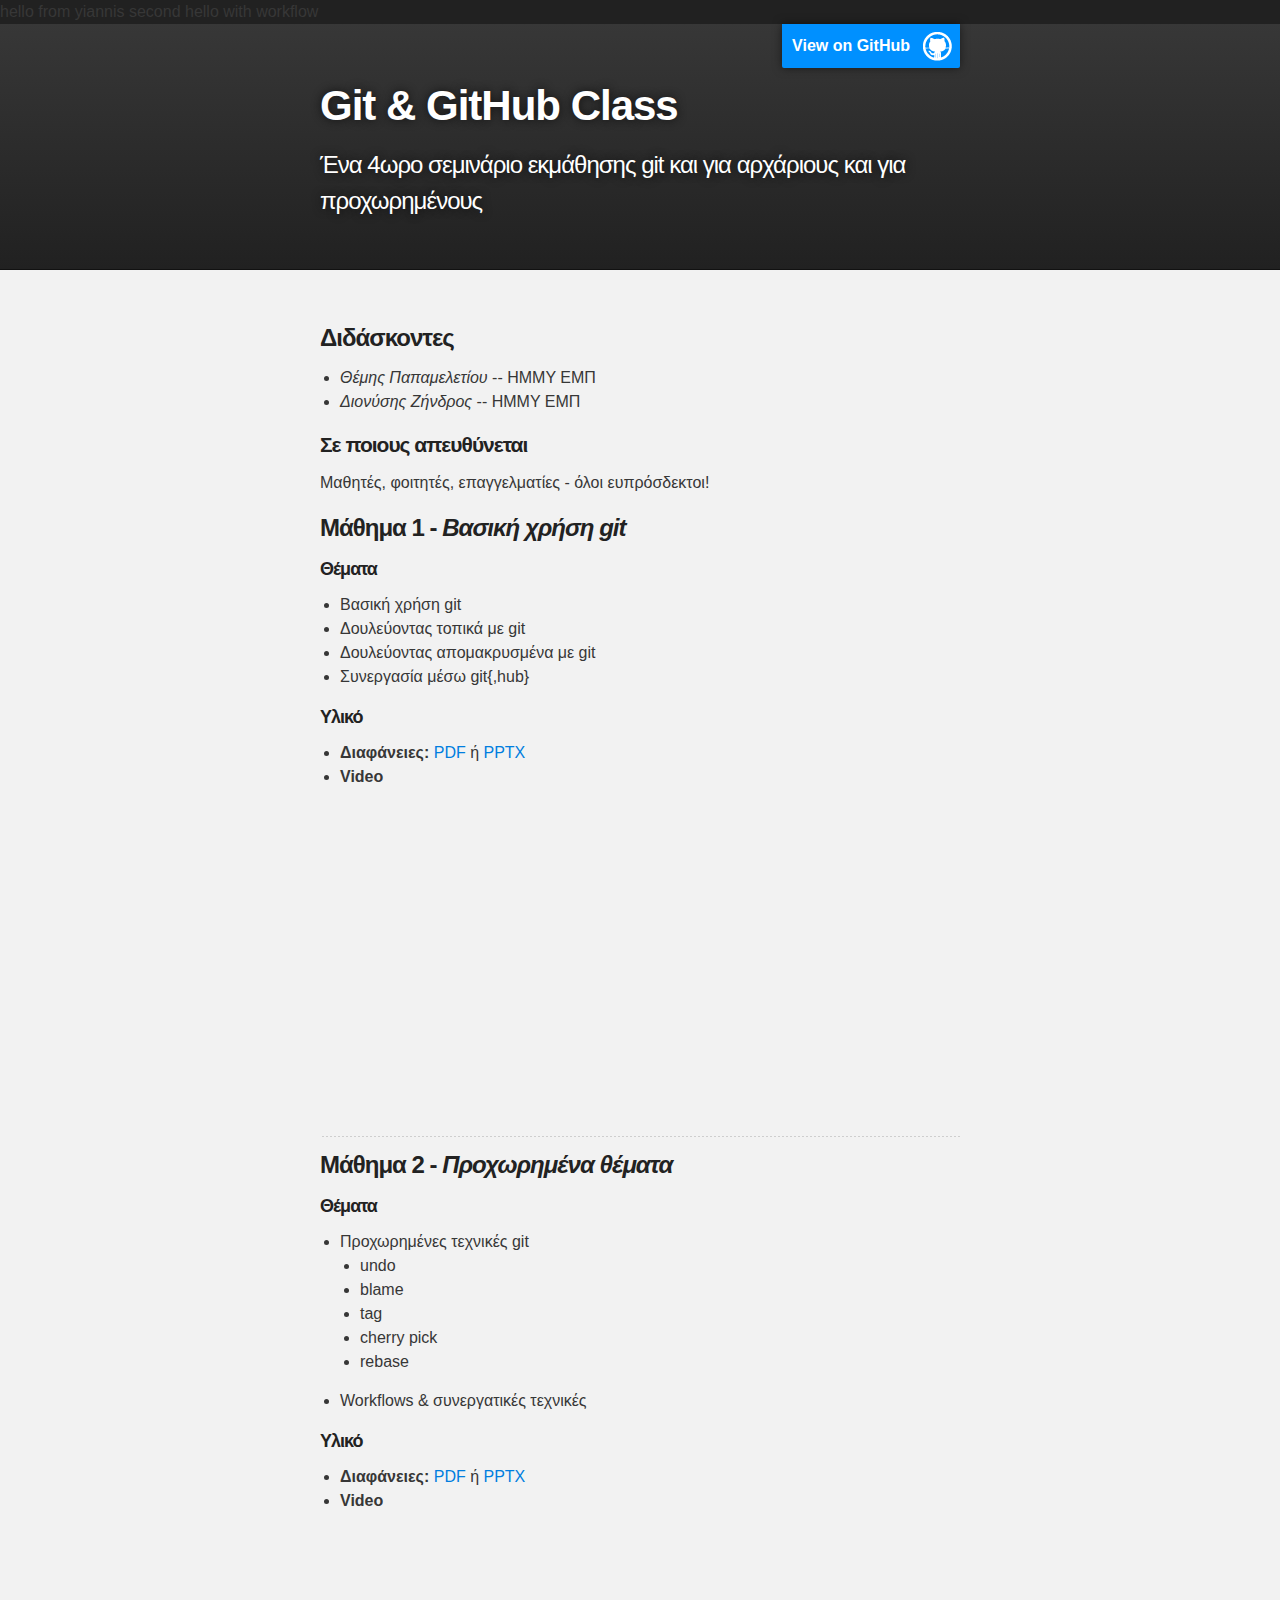
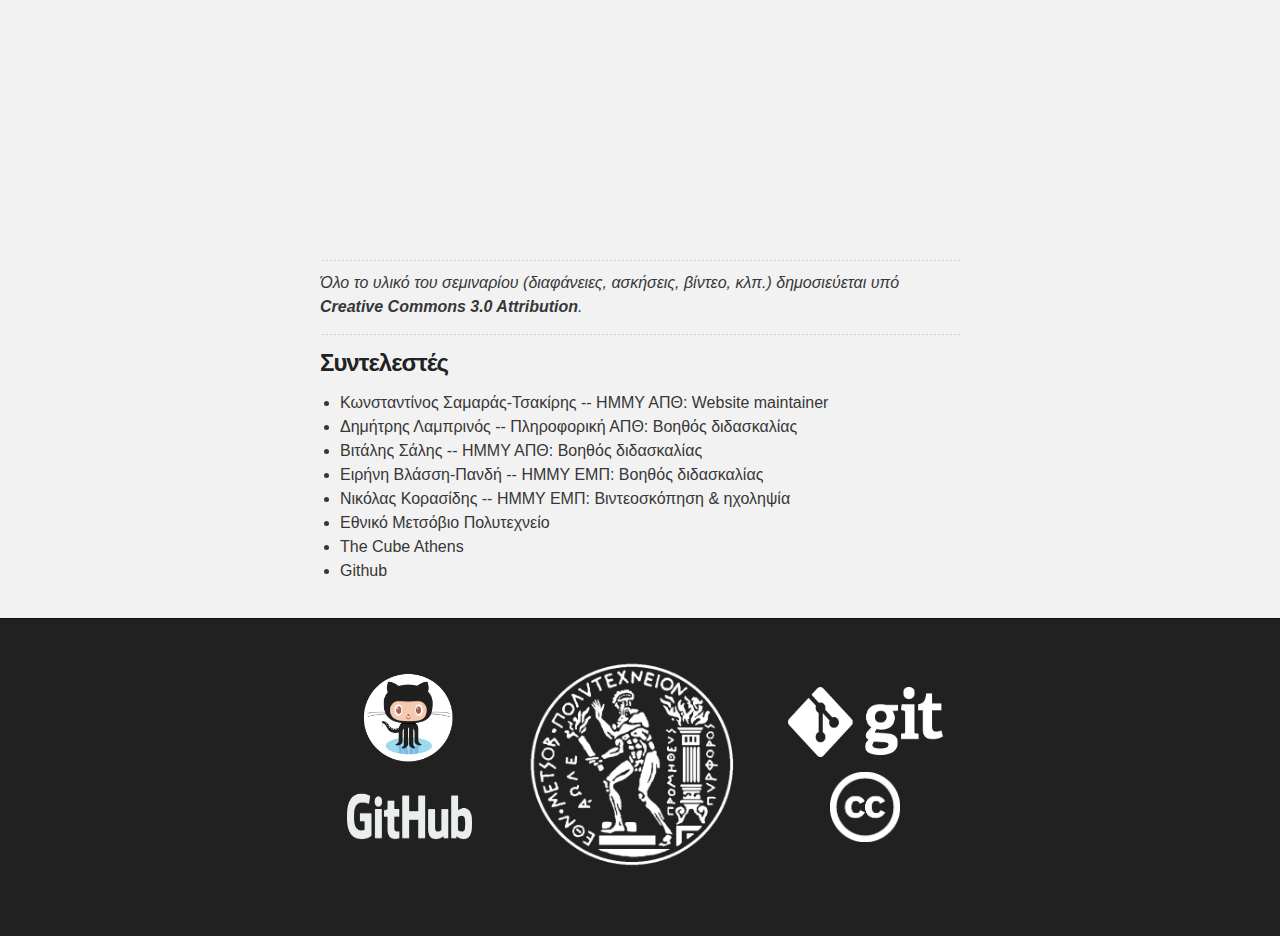
<file: index.html>
<!DOCTYPE html>
<html>

hello from yiannis
second hello with workflow

  <head profile="http://www.w3.org/2005/10/profile">
    <meta charset="utf-8">
    <meta http-equiv="X-UA-Compatible" content="chrome=1">
    <meta name="description" content="Git &amp; GitHub Class : Ένα 4ωρο σεμινάριο εκμάθησης git και για αρχάριους και για προχωρημένους">
		
		<link rel="icon" 
      type="image/png" 
      href="https://assets-cdn.github.com/favicon.ico">
    <link rel="stylesheet" type="text/css" media="screen" href="stylesheets/stylesheet.css">

    <title>Git &amp; GitHub Class</title>
  </head>

  <body>

    <!-- HEADER -->
    <div id="header_wrap" class="outer">
        <header class="inner">
          <a id="forkme_banner" href="https://github.com/Oblynx/git-class">View on GitHub</a>

          <h1 id="project_title">Git &amp; GitHub Class</h1>
          <h2 id="project_tagline">Ένα 4ωρο σεμινάριο εκμάθησης git και για αρχάριους και για προχωρημένους</h2>
        </header>
    </div>

    <!-- MAIN CONTENT -->
    <div id="main_content_wrap" class="outer">
      <section id="main_content" class="inner">
      	
<h3><span class="octicon octicon-link"></span>Διδάσκοντες</h3>
<ul>
<li><em>Θέμης Παπαμελετίου</em> -- ΗΜΜΥ ΕΜΠ</li>
<li><em>Διονύσης Ζήνδρος</em> -- ΗΜΜΥ ΕΜΠ</li>
</ul>

<h4><span class="octicon octicon-link"></span>Σε ποιους απευθύνεται</h4>
<p>Μαθητές, φοιτητές, επαγγελματίες - όλοι ευπρόσδεκτοι!</p>

<h3><span class="octicon octicon-link"></span>Μάθημα 1 - <em>Βασική χρήση git</em></h3>
<h5><span class="octicon octicon-link"></span>Θέματα</h5>
	<ul>
	<li>Βασική χρήση git</li>
	<li>Δουλεύοντας τοπικά με git</li>
	<li>Δουλεύοντας απομακρυσμένα με git</li>
	<li>Συνεργασία μέσω git{,hub}</li>
	</ul>
<h5><span class="octicon octicon-link"></span>Υλικό</h5>
	<ul>
	  <li><strong>Διαφάνειες:</strong> <a href="static/git-class-day1.pdf">PDF</a> ή <a href="static/git-class-day1.pptx">PPTX</a></li>
    <li><strong>Video</strong></li>
    <p><iframe width="560" height="315" src="https://www.youtube.com/embed/CN96uY45kD4" frameborder="0" allowfullscreen></iframe></p>
	</ul>
<hr>
<h3><span class="octicon octicon-link"></span>Μάθημα 2 - <em>Προχωρημένα θέματα</em></h3>
<h5><span class="octicon octicon-link"></span>Θέματα</h5>
	<ul>
	<li>Προχωρημένες τεχνικές git
		<ul>
		<li>undo</li>
		<li>blame</li>
		<li>tag</li>
		<li>cherry pick</li>
		<li>rebase</li>
		</ul>
	</li>
	<li>Workflows &amp; συνεργατικές τεχνικές</li>
	</ul>
<h5><span class="octicon octicon-link"></span>Υλικό</h5>
	<ul>
	  <li><strong>Διαφάνειες:</strong> <a href="static/git-class-day2.pdf">PDF</a> ή <a href="static/git-class-day2.pptx">PPTX</a></li>
	  <li><strong>Video</strong></li>
	  <p><iframe width="560" height="315" src="https://www.youtube.com/embed/8pN4cUm0vUY" frameborder="0" allowfullscreen></iframe></p>
	</ul>

<hr>
<p><em>Όλο το υλικό του σεμιναρίου (διαφάνειες, ασκήσεις, βίντεο, κλπ.) δημοσιεύεται υπό <strong>Creative Commons 3.0 Attribution</strong>.</em></p>
<hr>

<h3><span class="octicon octicon-link"></span>Συντελεστές</h3>
<ul>
<li>Κωνσταντίνος Σαμαράς-Τσακίρης -- ΗΜΜΥ ΑΠΘ: Website maintainer</li>
<li>Δημήτρης Λαμπρινός -- Πληροφορική ΑΠΘ: Βοηθός διδασκαλίας</li>
<li>Βιτάλης Σάλης -- ΗΜΜΥ ΑΠΘ: Βοηθός διδασκαλίας</li>
<li>Ειρήνη Βλάσση-Πανδή -- ΗΜΜΥ ΕΜΠ: Βοηθός διδασκαλίας</li>
<li>Νικόλας Κορασίδης -- ΗΜΜΥ ΕΜΠ: Βιντεοσκόπηση &amp; ηχοληψία</li>
<li>Εθνικό Μετσόβιο Πολυτεχνείο</li>
<li>The Cube Athens</li>
<li>Github</li>
</ul>

      </section>
    </div>

    <!-- FOOTER  -->
    <div id="footer_wrap" class="outer">
      <footer class="inner">
	<table id="logos"><tr>
    <td id="logos">
      <p style="text-align:center"><img class="no-shadow" src="images/Octocat_whiteCircle.png" alt="Octocat" style="width:110px;height:90px"/></p>
      <p style="text-align:center"><img class="no-shadow" src="images/GitHub_Logo.png" alt="Github logo" style="width:145px;height:80px"></p>
    </td>
    <td id="logos"><img class="no-shadow" src="images/NTUAlogo.png" alt="NTUA logo" style="width:220px;height:220px"></td>
  	<td id="logos">
      <p style="text-align:center"><img class="no-shadow" src="images/Git-Logo-White.png" alt="Git logo" style="width:155px;height:70px"/></p>
      <p style="text-align:center"><img class="no-shadow" src="images/Creative_commons_white.png" alt="Creative Commons logo" style="width:70px;height:70px"/></p>
    </td>
  </tr></table>
      </footer>
    </div>

  </body>
</html>
</file>
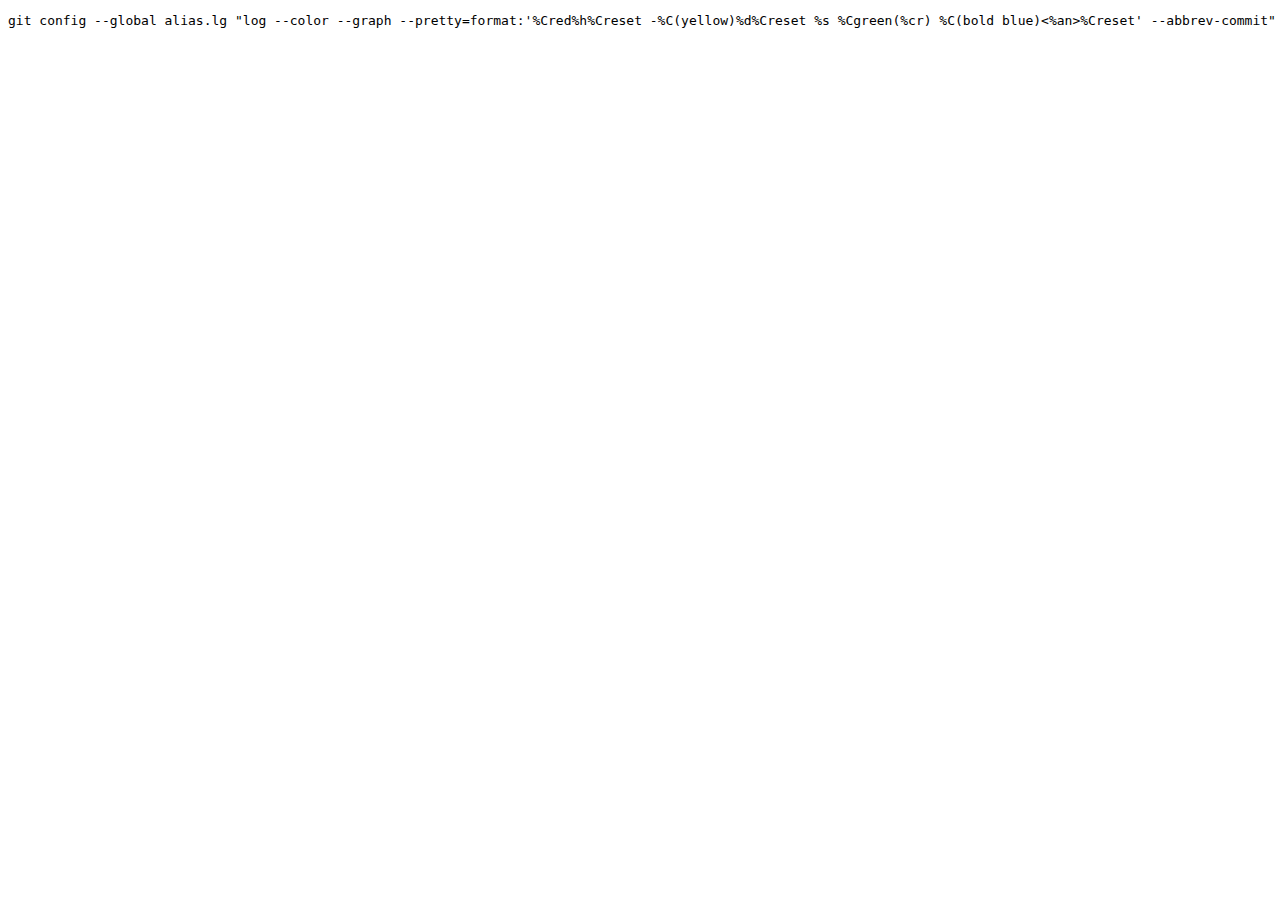
<file: lg.html>
<!DOCTYPE html>
<html>
    <head>
        <title></title>
    </head>
    <body>
        <pre>
git config --global alias.lg "log --color --graph --pretty=format:'%Cred%h%Creset -%C(yellow)%d%Creset %s %Cgreen(%cr) %C(bold blue)<%an>%Creset' --abbrev-commit"
        </pre>
    </body>
</html>
</file>
<file: stylesheets/stylesheet.css>
/*******************************************************************************
Slate Theme for GitHub Pages
by Jason Costello, @jsncostello
*******************************************************************************/

@import url(github-light.css);

/*******************************************************************************
MeyerWeb Reset
*******************************************************************************/

html, body, div, span, applet, object, iframe,
h1, h2, h3, h4, h5, h6, p, blockquote, pre,
a, abbr, acronym, address, big, cite, code,
del, dfn, em, img, ins, kbd, q, s, samp,
small, strike, strong, sub, sup, tt, var,
b, u, i, center,
dl, dt, dd, ol, ul, li,
fieldset, form, label, legend,
table, caption, tbody, tfoot, thead, tr, th, td,
article, aside, canvas, details, embed,
figure, figcaption, footer, header, hgroup,
menu, nav, output, ruby, section, summary,
time, mark, audio, video {
  margin: 0;
  padding: 0;
  border: 0;
  font: inherit;
  vertical-align: baseline;
}

/* HTML5 display-role reset for older browsers */
article, aside, details, figcaption, figure,
footer, header, hgroup, menu, nav, section {
  display: block;
}

ol, ul {
  list-style: none;
}

table {
  border-collapse: collapse;
  border-spacing: 0;
}

/*******************************************************************************
Theme Styles
*******************************************************************************/

body {
  box-sizing: border-box;
  color:#373737;
  background: #212121;
  font-size: 16px;
  font-family: 'Myriad Pro', Calibri, Helvetica, Arial, sans-serif;
  line-height: 1.5;
  -webkit-font-smoothing: antialiased;
}

h1, h2, h3, h4, h5, h6 {
  margin: 10px 0;
  font-weight: 700;
  color:#222222;
  font-family: 'Lucida Grande', 'Calibri', Helvetica, Arial, sans-serif;
  letter-spacing: -1px;
}

h1 {
  font-size: 36px;
  font-weight: 700;
}

h2 {
  padding-bottom: 10px;
  font-size: 32px;
  background: url('../images/bg_hr.png') repeat-x bottom;
}

h3 {
  font-size: 24px;
}

h4 {
  font-size: 21px;
}

h5 {
  font-size: 18px;
}

h6 {
  font-size: 16px;
}

p {
  margin: 10px 0 15px 0;
}

footer p {
  color: #f2f2f2;
}

a {
  text-decoration: none;
  color: #007edf;
  text-shadow: none;

  transition: color 0.5s ease;
  transition: text-shadow 0.5s ease;
  -webkit-transition: color 0.5s ease;
  -webkit-transition: text-shadow 0.5s ease;
  -moz-transition: color 0.5s ease;
  -moz-transition: text-shadow 0.5s ease;
  -o-transition: color 0.5s ease;
  -o-transition: text-shadow 0.5s ease;
  -ms-transition: color 0.5s ease;
  -ms-transition: text-shadow 0.5s ease;
}

a:hover, a:focus {text-decoration: underline;}

footer a {
  color: #F2F2F2;
  text-decoration: underline;
}

em {
  font-style: italic;
}

strong {
  font-weight: bold;
}

img {
  position: relative;
  margin: 0 auto;
  max-width: 739px;
  padding: 5px;
  margin: 10px 0 10px 0;
  border: 1px solid #ebebeb;

  box-shadow: 0 0 5px #ebebeb;
  -webkit-box-shadow: 0 0 5px #ebebeb;
  -moz-box-shadow: 0 0 5px #ebebeb;
  -o-box-shadow: 0 0 5px #ebebeb;
  -ms-box-shadow: 0 0 5px #ebebeb;
}

p img {
  display: inline;
  margin: 0;
  padding: 0;
  vertical-align: middle;
  text-align: center;
  border: none;
}

pre, code {
  width: 100%;
  color: #222;
  background-color: #fff;

  font-family: Monaco, "Bitstream Vera Sans Mono", "Lucida Console", Terminal, monospace;
  font-size: 14px;

  border-radius: 2px;
  -moz-border-radius: 2px;
  -webkit-border-radius: 2px;
}

pre {
  width: 100%;
  padding: 10px;
  box-shadow: 0 0 10px rgba(0,0,0,.1);
  overflow: auto;
}

code {
  padding: 3px;
  margin: 0 3px;
  box-shadow: 0 0 10px rgba(0,0,0,.1);
}

pre code {
  display: block;
  box-shadow: none;
}

blockquote {
  color: #666;
  margin-bottom: 20px;
  padding: 0 0 0 20px;
  border-left: 3px solid #bbb;
}


ul, ol, dl {
  margin-bottom: 15px
}

ul {
  list-style-position: inside;
  list-style: disc;
  padding-left: 20px;
}

ol {
  list-style-position: inside;
  list-style: decimal;
  padding-left: 20px;
}

dl dt {
  font-weight: bold;
}

dl dd {
  padding-left: 20px;
  font-style: italic;
}

dl p {
  padding-left: 20px;
  font-style: italic;
}

hr {
  height: 1px;
  margin-bottom: 5px;
  border: none;
  background: url('../images/bg_hr.png') repeat-x center;
}

table {
  border: 1px solid #373737;
  margin-bottom: 20px;
  text-align: left;
 }
 
 table#logos {
   border: none;
   border-collapse: collapse;
   border-spacing: 0;
   width: 100%;
 }

th {
  font-family: 'Lucida Grande', 'Helvetica Neue', Helvetica, Arial, sans-serif;
  padding: 10px;
  background: #373737;
  color: #fff;
 }

td {
  padding: 10px;
  border: 1px solid #373737;
 }
 
td#logos {
  border: none;
  text-align: center;
  vertical-align: middle;
  padding-bottom: 0;
  padding-top: 0;
}

form {
  background: #f2f2f2;
  padding: 20px;
}

.no-shadow {
  box-shadow: none;
  border: none;
}

/*******************************************************************************
Full-Width Styles
*******************************************************************************/

.outer {
  width: 100%;
}

.inner {
  position: relative;
  max-width: 640px;
  padding: 20px 10px;
  margin: 0 auto;
}

#forkme_banner {
  display: block;
  position: absolute;
  top:0;
  right: 10px;
  z-index: 10;
  padding: 10px 50px 10px 10px;
  color: #fff;
  background: url('../images/blacktocat.png') #0090ff no-repeat 95% 50%;
  font-weight: 700;
  box-shadow: 0 0 10px rgba(0,0,0,.5);
  border-bottom-left-radius: 2px;
  border-bottom-right-radius: 2px;
}

#header_wrap {
  background: #212121;
  background: -moz-linear-gradient(top, #373737, #212121);
  background: -webkit-linear-gradient(top, #373737, #212121);
  background: -ms-linear-gradient(top, #373737, #212121);
  background: -o-linear-gradient(top, #373737, #212121);
  background: linear-gradient(top, #373737, #212121);
}

#header_wrap .inner {
  padding: 50px 10px 30px 10px;
}

#project_title {
  margin: 0;
  color: #fff;
  font-size: 42px;
  font-weight: 700;
  text-shadow: #111 0px 0px 10px;
}

#project_tagline {
  color: #fff;
  font-size: 24px;
  font-weight: 300;
  background: none;
  text-shadow: #111 0px 0px 10px;
}

#downloads {
  position: absolute;
  width: 210px;
  z-index: 10;
  bottom: -40px;
  right: 0;
  height: 70px;
  background: url('../images/icon_download.png') no-repeat 0% 90%;
}

.zip_download_link {
  display: block;
  float: right;
  width: 90px;
  height:70px;
  text-indent: -5000px;
  overflow: hidden;
  background: url(../images/sprite_download.png) no-repeat bottom left;
}

.tar_download_link {
  display: block;
  float: right;
  width: 90px;
  height:70px;
  text-indent: -5000px;
  overflow: hidden;
  background: url(../images/sprite_download.png) no-repeat bottom right;
  margin-left: 10px;
}

.zip_download_link:hover {
  background: url(../images/sprite_download.png) no-repeat top left;
}

.tar_download_link:hover {
  background: url(../images/sprite_download.png) no-repeat top right;
}

#main_content_wrap {
  background: #f2f2f2;
  border-top: 1px solid #111;
  border-bottom: 1px solid #111;
}

#main_content {
  padding-top: 40px;
}

#footer_wrap {
  background: #212121;
}



/*******************************************************************************
Small Device Styles
*******************************************************************************/

@media screen and (max-width: 480px) {
  body {
    font-size:14px;
  }

  #downloads {
    display: none;
  }

  .inner {
    min-width: 320px;
    max-width: 480px;
  }

  #project_title {
  font-size: 32px;
  }

  h1 {
    font-size: 28px;
  }

  h2 {
    font-size: 24px;
  }

  h3 {
    font-size: 21px;
  }

  h4 {
    font-size: 18px;
  }

  h5 {
    font-size: 14px;
  }

  h6 {
    font-size: 12px;
  }

  code, pre {
    min-width: 320px;
    max-width: 480px;
    font-size: 11px;
  }

}
</file>
